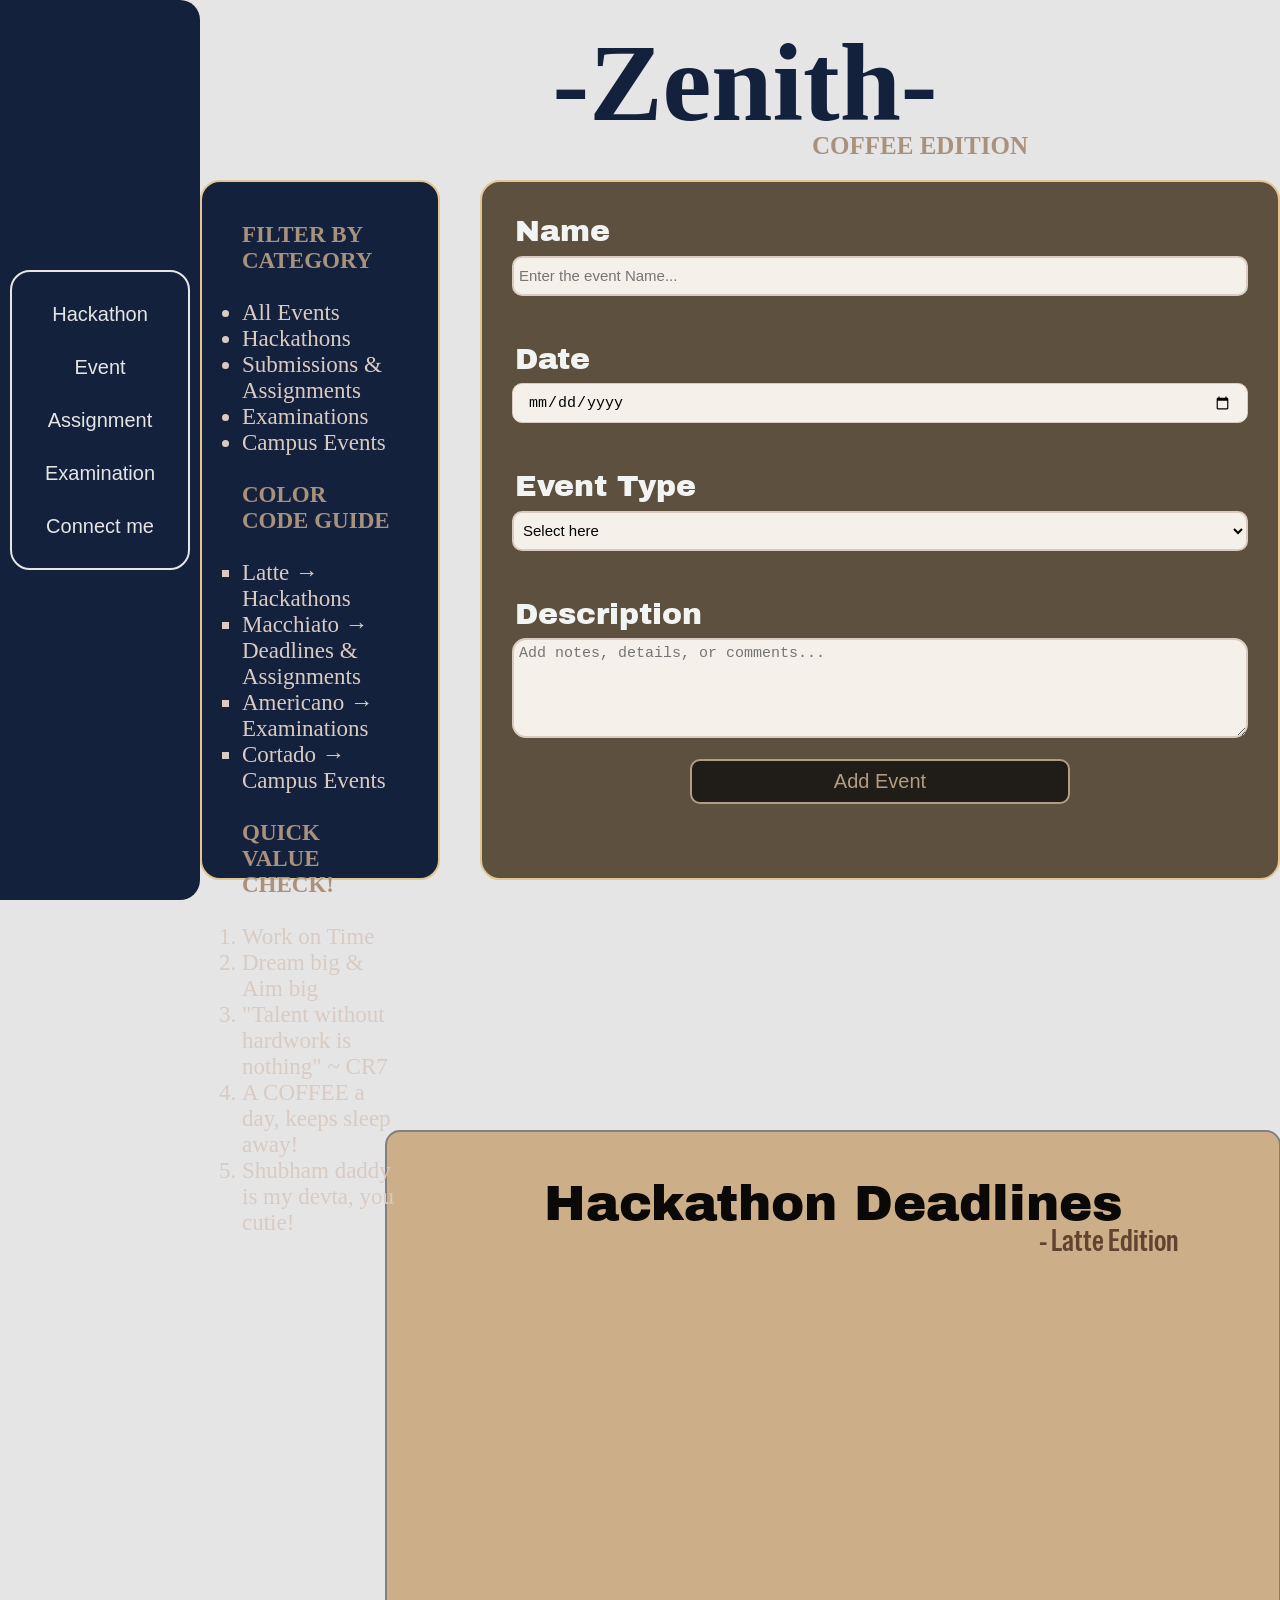
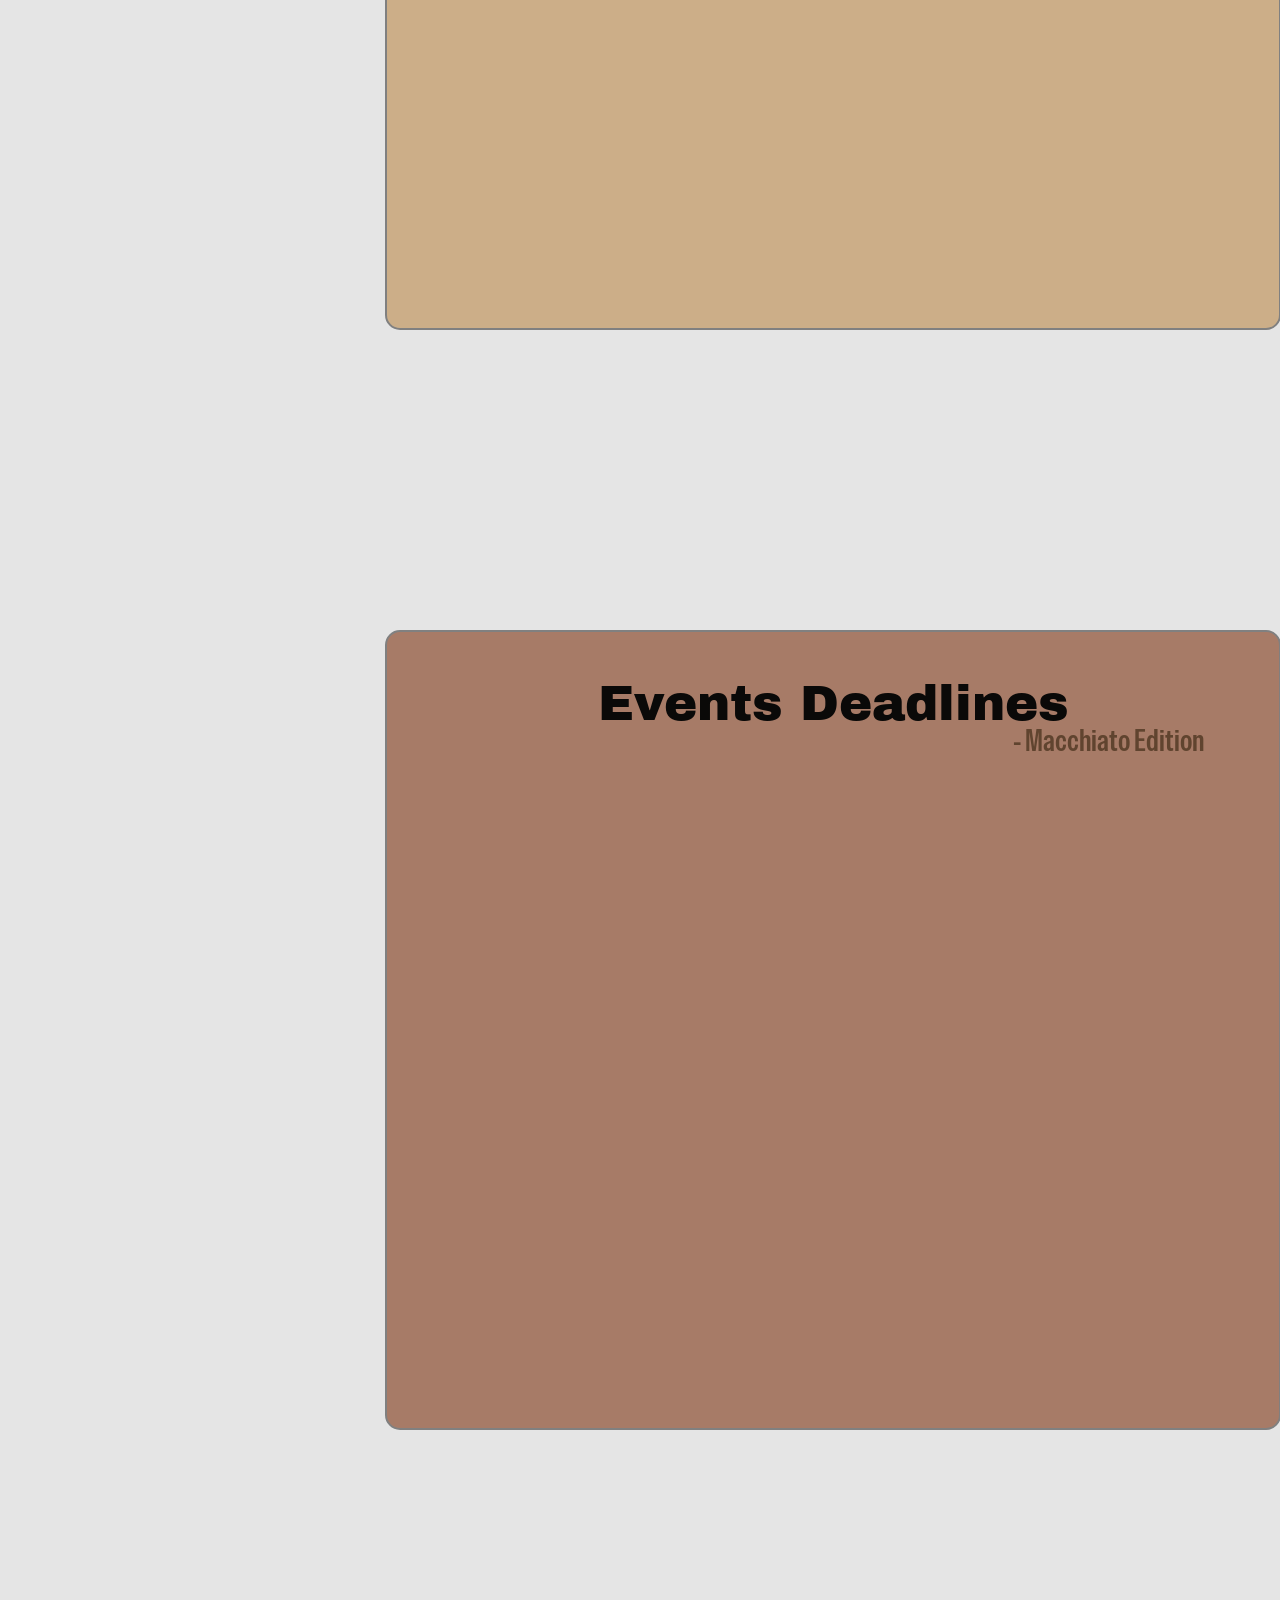
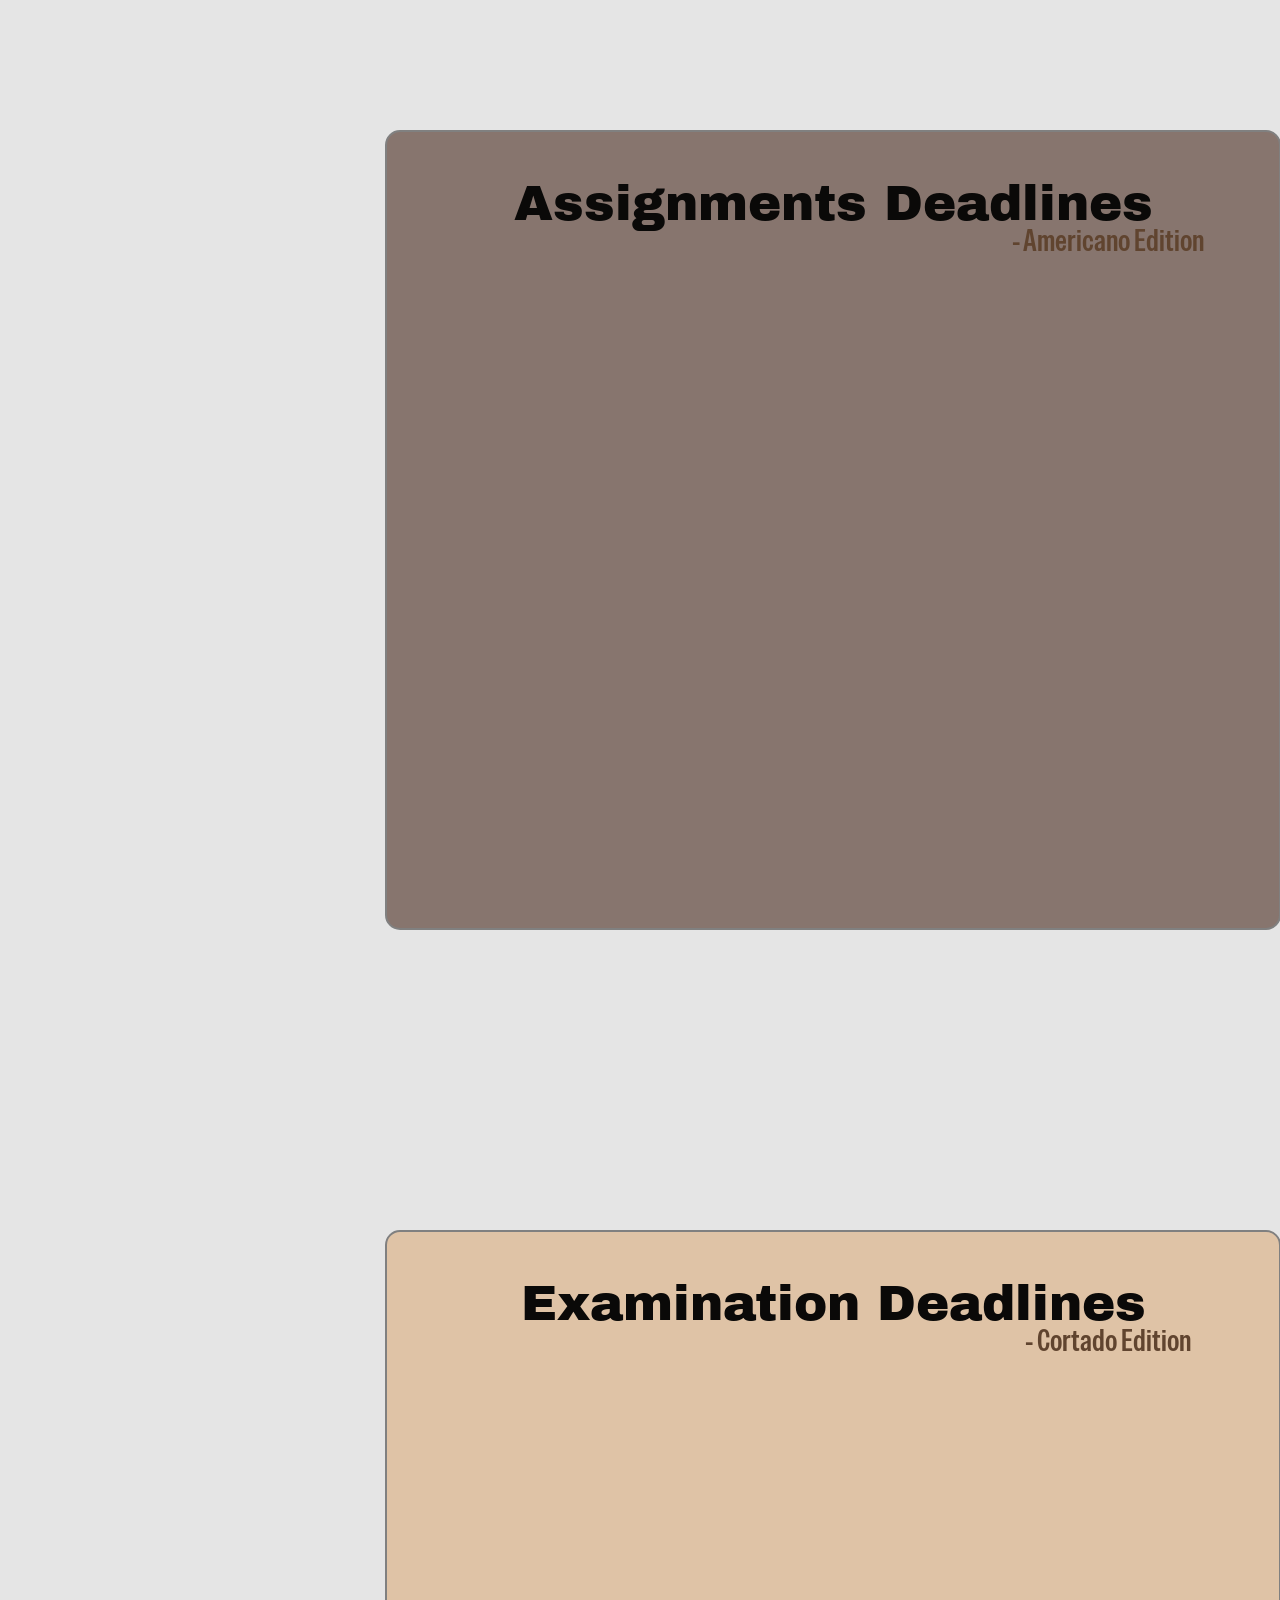
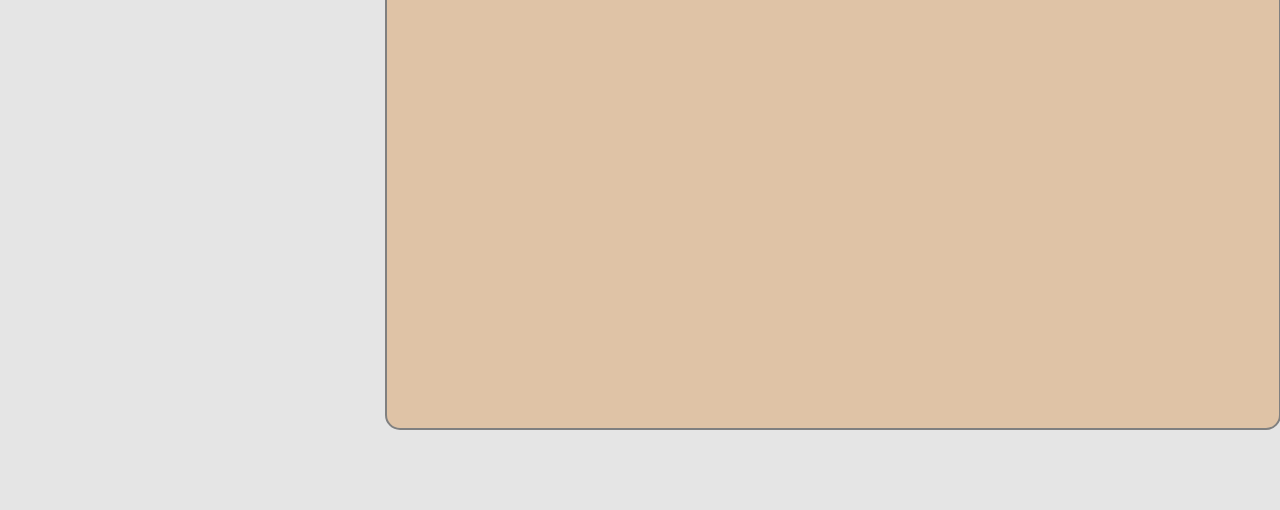
<file: Index.html>
<!DOCTYPE html>
<html lang="en">

<head>
    <meta charset="UTF-8">
    <meta name="viewport" content="width=device-width, initial-scale=1.0">
    <title>Deadline Tracker</title>
    <link rel="stylesheet" href="/ZenithMainstyle.css">
    <link rel="preconnect" href="https://fonts.googleapis.com">
    <link rel="preconnect" href="https://fonts.gstatic.com" crossorigin>
    <link href="https://fonts.googleapis.com/css2?family=Archivo+Black&family=Special+Gothic+Condensed+One&display=swap"
        rel="stylesheet">
</head>


<body>
    <link rel="stylesheet" href="/deadline-cards.css">
    <script src="/project.js" defer></script>

    <div class="header">
        <h1>-Zenith-</h1>
        <!-- <h2>"Everything I need to show up for — and everything I want to."</h2> -->
        <h2>COFFEE EDITION</h2>
    </div>

    <div class="grid-container">
        <div class="info-guide">
            <h4>FILTER BY CATEGORY</h4>
            <br>
            <ul>
                <li>All Events</li>
                <li>Hackathons</li>
                <li>Submissions & Assignments</li>
                <li>Examinations</li>
                <li>Campus Events</li>
            </ul>
            <br>

            <h4>COLOR CODE GUIDE</h4>
            <br>
            <ul type="square">
                <li>Latte → Hackathons</li>
                <li>Macchiato → Deadlines & Assignments</li>
                <li>Americano → Examinations</li>
                <li>Cortado → Campus Events</li>
            </ul>
            <br>

            <h4>QUICK VALUE CHECK!</h4>
            <br>
            <ol>
                <li>Work on Time</li>
                <li>Dream big & Aim big</li>
                <li>"Talent without hardwork is nothing" ~ CR7</li>
                <li>A COFFEE a day, keeps sleep away!</li>
                <li>Shubham daddy is my devta, you cutie!</li>
            </ol>
        </div>
        <form>

            <div class="form-card">
                <label for="event-name" class="archivo-black-regular">Name</label>
                <!-- <br> -->

                <input type="text" id="event-name" placeholder="Enter the event Name...">
                <br>
                <br>

                <label for="event-date" class="archivo-black-regular">Date</label>

                <!-- <br> -->
                <input type="date" id="event-date" min="2026-09-22">
                <br>
                <br>

                <label for="picker" class="archivo-black-regular">Event Type</label>

                <!-- <br> -->
                <select name="picker" id="picker">
                    <option value="" disabled selected hidden>Select here</option>
                    <option value="Hackathons">SST Hackathons</option>
                    <option value="Hackathons">External Hackathons</option>
                    <option value="Events">SST Event</option>
                    <option value="Events">External Events</option>
                    <option value="Assignments">SST Assignments</option>
                    <option value="Assignments">IIT-M Assignments</option>
                    <option value="Examination">SST Examinations</option>
                    <option value="Examination">IIT-M Examinations</option>
                </select>
                <br>
                <br>
                <label for="eventDescription" class="archivo-black-regular">Description</label>

                <textarea id="eventDescription" rows="3" placeholder="Add notes, details, or comments..."></textarea>
                <button type="submit">Add Event</button>
            </div>
        </form>
    </div>
    <div class="main-container">
        <div class="box1 box" id="hackathons">
            <h1 class="sectionheading archivo-black-regular">Hackathon Deadlines</h1>
            <h2 class="sectionedition special-gothic-condensed-one-regular">- Latte Edition</h2>
        </div>
        <div class="box2 box" id="events">
            <h1 class="sectionheading archivo-black-regular">Events Deadlines</h1>
            <h2 class="sectionedition special-gothic-condensed-one-regular">- Macchiato Edition</h2>
        </div>
        <div class="box3 box" id="assignments">
            <h1 class="sectionheading archivo-black-regular">Assignments Deadlines</h1>
            <h2 class="sectionedition special-gothic-condensed-one-regular">- Americano Edition</h2>
        </div>
        <div class="box4 box" id="examinations">
            <h1 class="sectionheading archivo-black-regular">Examination Deadlines</h1>
            <h2 class="sectionedition special-gothic-condensed-one-regular">- Cortado Edition</h2>
        </div>
    </div>

    </div>

    <div class="behindNav">


        <div class="navbar">
            <nav>
                <ul>
                    <li><a href="#hackathons" class="Hackathonsbutton">Hackathon</a></li>
                    <li><a href="#events" class="Eventsbuttonbutton">Event</a></li>
                    <li><a href="#assignments" class="Assignmentsbutton">Assignment</a></li>
                    <li><a href="#examinations" class="Examinationbutton">Examination</a></li>
                    <li><a href="https://www.linkedin.com/in/rishit-gupta-094703222/" target="_blank">Connect me</a></li>
                </ul>
            </nav>
        </div>
        <br>
        <br>
        <br>
        <br>
</body>

</html>
</file>
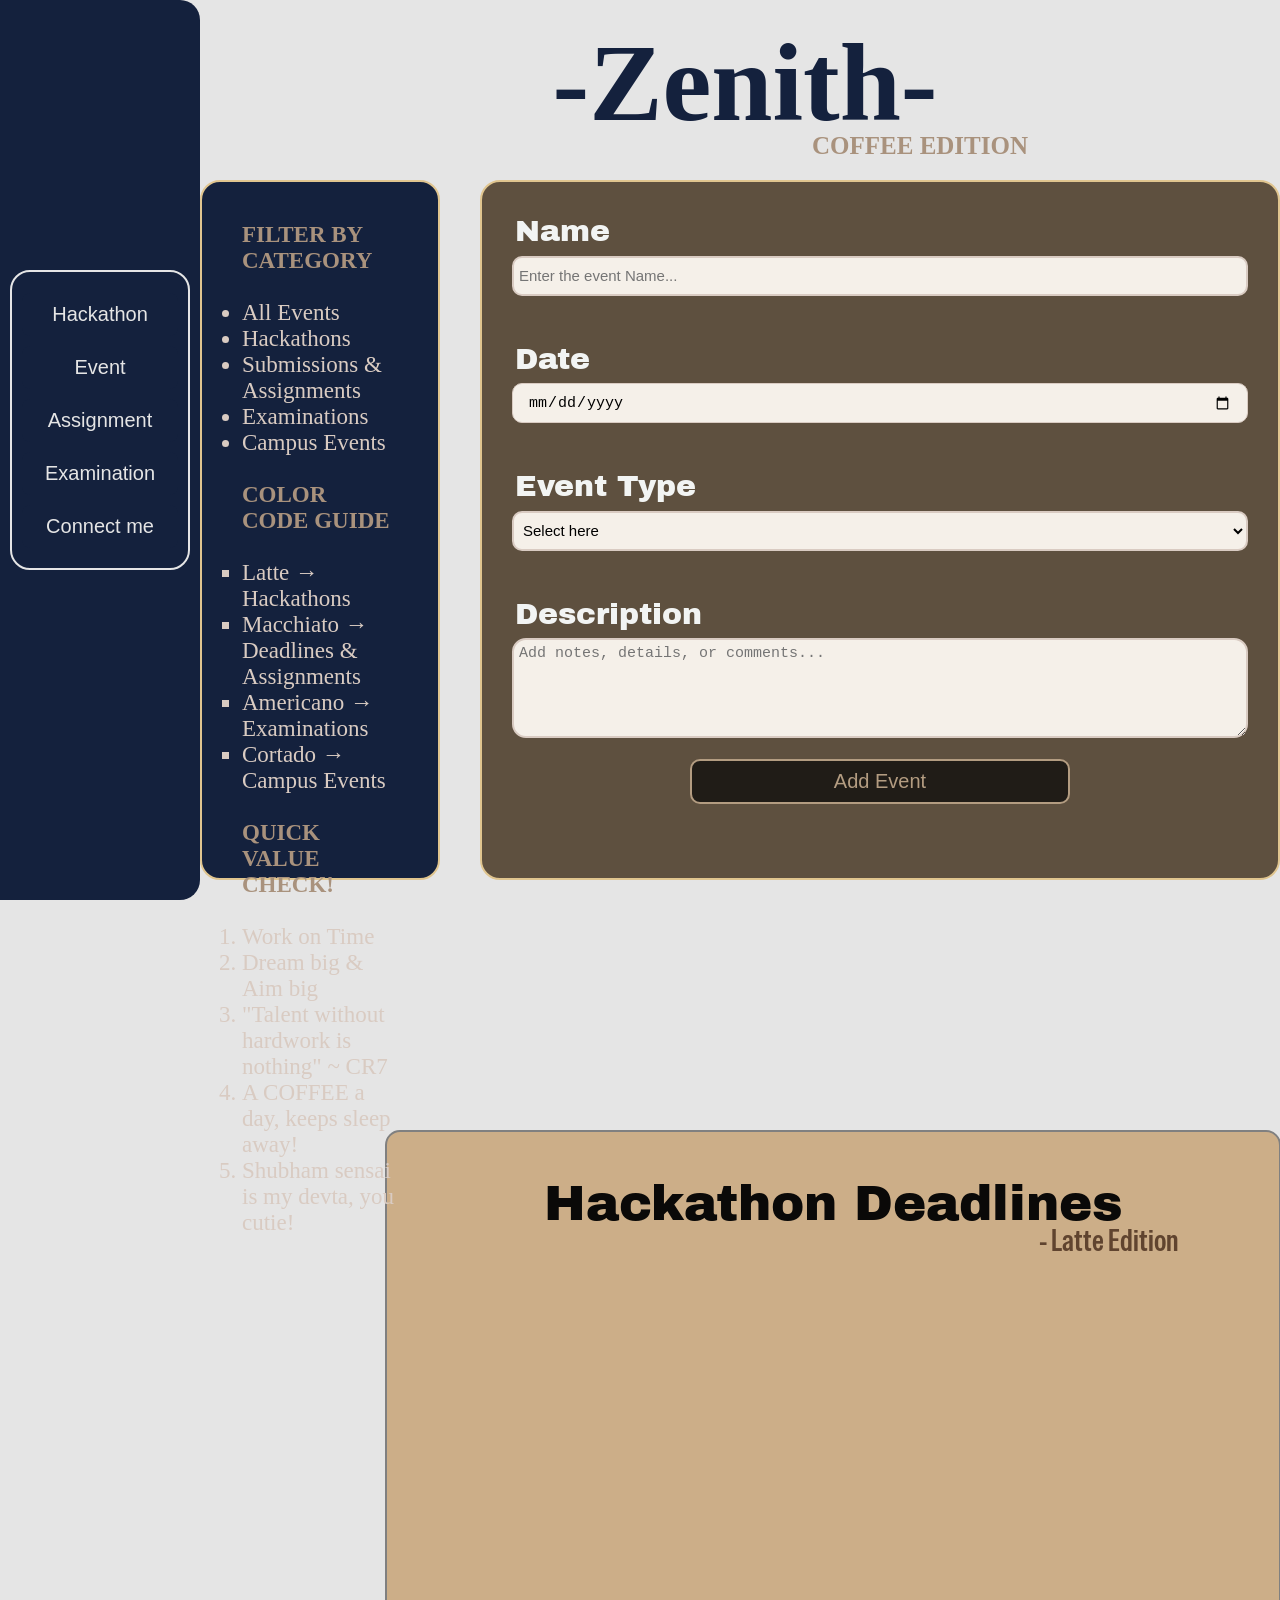
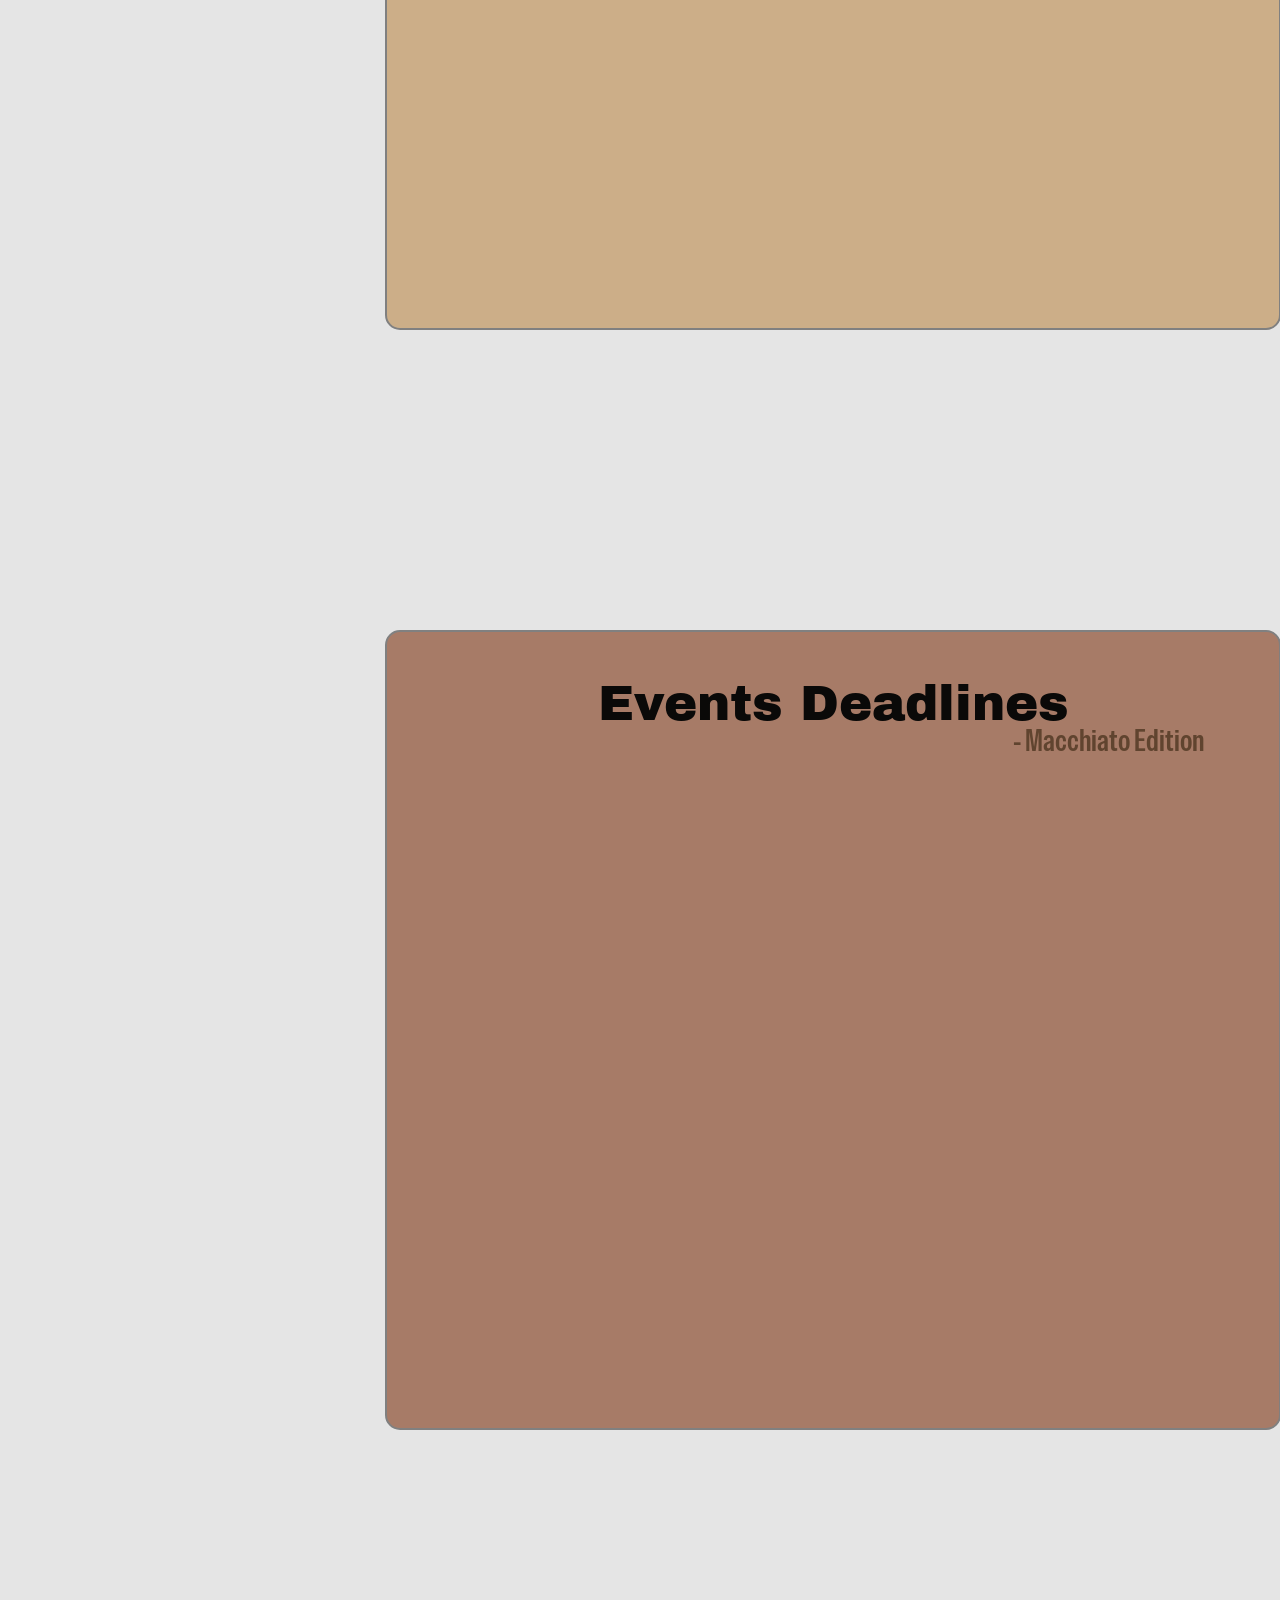
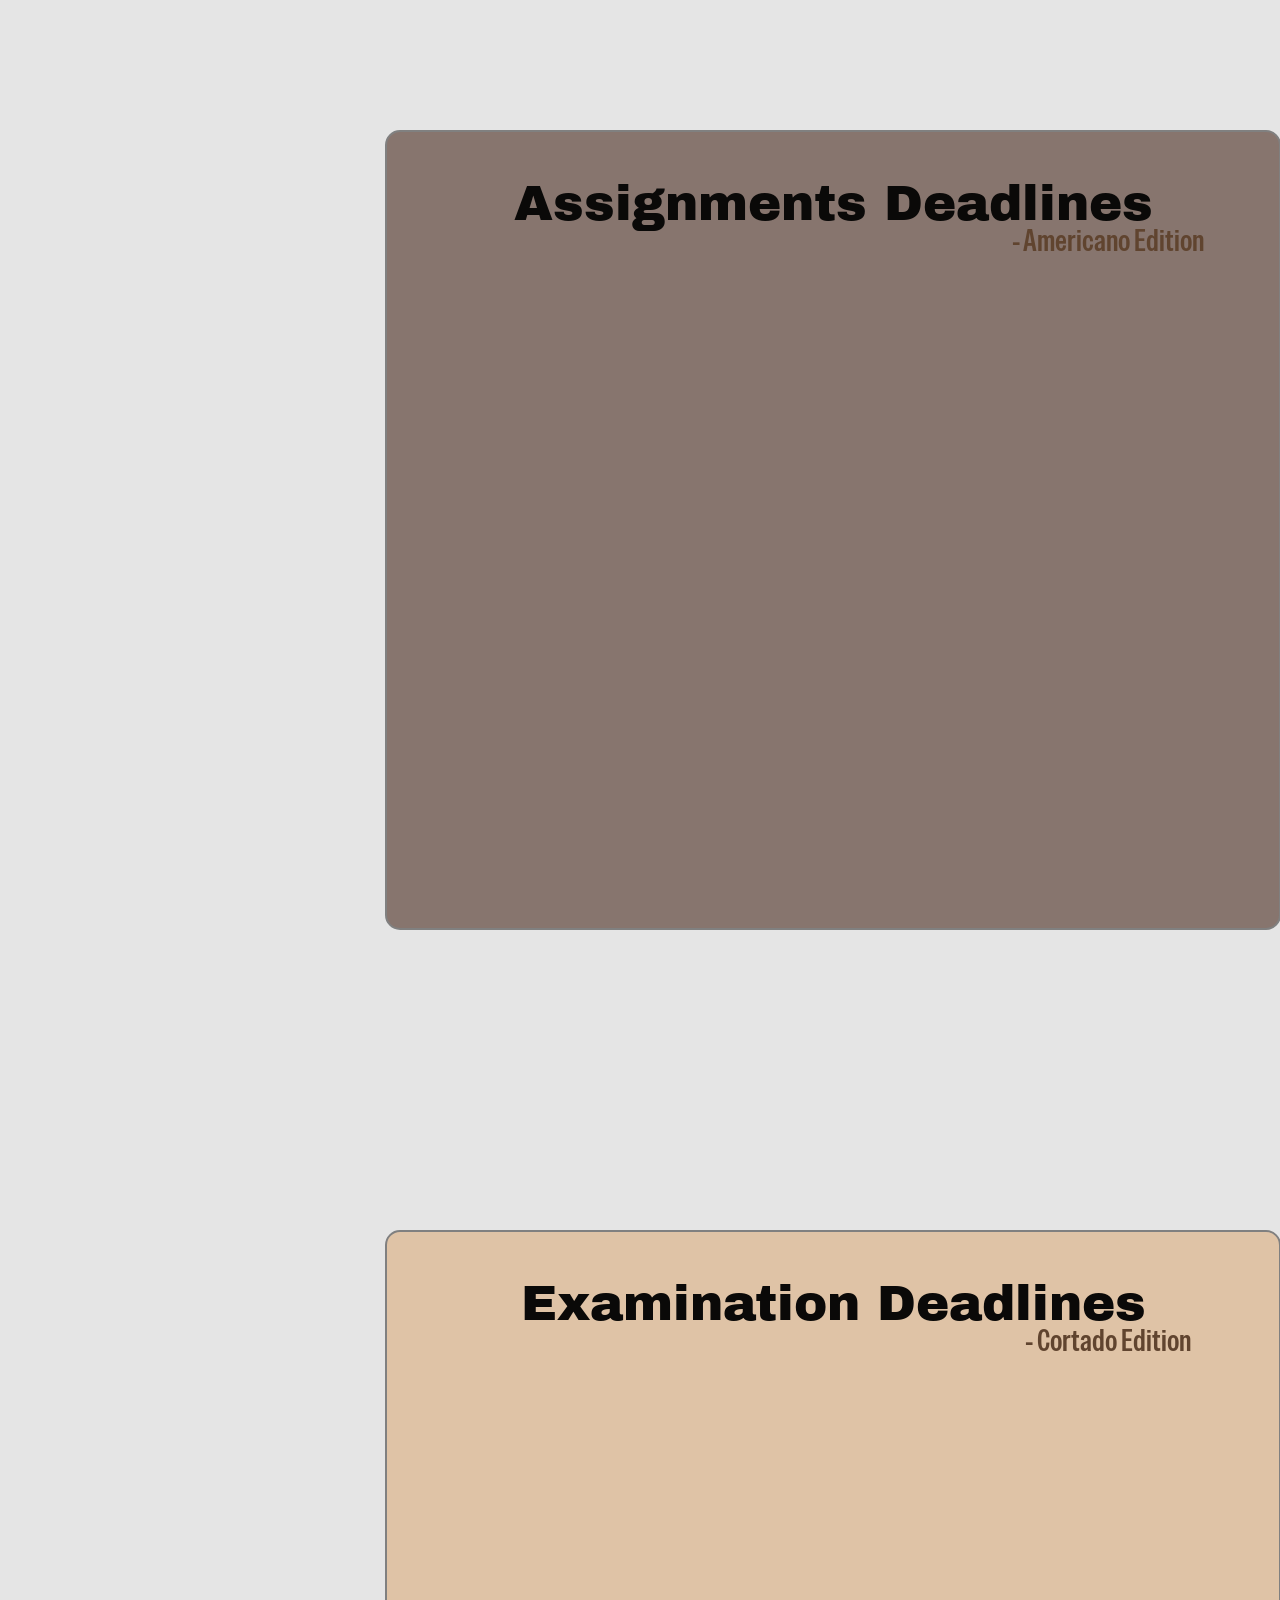
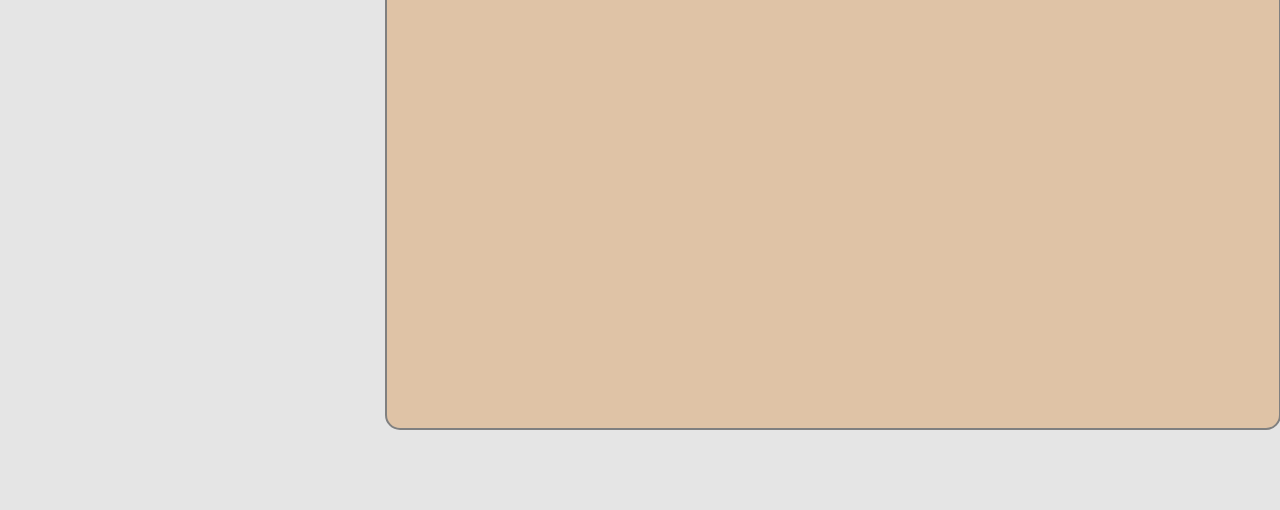
<file: index.html>
<!DOCTYPE html>
<html lang="en">

<head>
    <meta charset="UTF-8">
    <meta name="viewport" content="width=device-width, initial-scale=1.0">
    <title>Deadline Tracker</title>
    <link rel="stylesheet" href="/ZenithMainstyle.css">
    <link rel="preconnect" href="https://fonts.googleapis.com">
    <link rel="preconnect" href="https://fonts.gstatic.com" crossorigin>
    <link href="https://fonts.googleapis.com/css2?family=Archivo+Black&family=Special+Gothic+Condensed+One&display=swap"
        rel="stylesheet">
</head>


<body>
    <link rel="stylesheet" href="/deadline-cards.css">
    <script src="/project.js" defer></script>

    <div class="header">
        <h1>-Zenith-</h1>
        <!-- <h2>"Everything I need to show up for — and everything I want to."</h2> -->
        <h2>COFFEE EDITION</h2>
    </div>

    <div class="grid-container">
        <div class="info-guide">
            <h4>FILTER BY CATEGORY</h4>
            <br>
            <ul>
                <li>All Events</li>
                <li>Hackathons</li>
                <li>Submissions & Assignments</li>
                <li>Examinations</li>
                <li>Campus Events</li>
            </ul>
            <br>

            <h4>COLOR CODE GUIDE</h4>
            <br>
            <ul type="square">
                <li>Latte → Hackathons</li>
                <li>Macchiato → Deadlines & Assignments</li>
                <li>Americano → Examinations</li>
                <li>Cortado → Campus Events</li>
            </ul>
            <br>

            <h4>QUICK VALUE CHECK!</h4>
            <br>
            <ol>
                <li>Work on Time</li>
                <li>Dream big & Aim big</li>
                <li>"Talent without hardwork is nothing" ~ CR7</li>
                <li>A COFFEE a day, keeps sleep away!</li>
                <li>Shubham sensai is my devta, you cutie!</li>
            </ol>
        </div>
        <form>

            <div class="form-card">
                <label for="event-name" class="archivo-black-regular">Name</label>
                <!-- <br> -->

                <input type="text" id="event-name" placeholder="Enter the event Name...">
                <br>
                <br>

                <label for="event-date" class="archivo-black-regular">Date</label>

                <!-- <br> -->
                <input type="date" id="event-date" min="2026-09-22">
                <br>
                <br>

                <label for="picker" class="archivo-black-regular">Event Type</label>

                <!-- <br> -->
                <select name="picker" id="picker">
                    <option value="" disabled selected hidden>Select here</option>
                    <option value="Hackathons">SST Hackathons</option>
                    <option value="Hackathons">External Hackathons</option>
                    <option value="Events">SST Event</option>
                    <option value="Events">External Events</option>
                    <option value="Assignments">SST Assignments</option>
                    <option value="Assignments">IIT-M Assignments</option>
                    <option value="Examination">SST Examinations</option>
                    <option value="Examination">IIT-M Examinations</option>
                </select>
                <br>
                <br>
                <label for="eventDescription" class="archivo-black-regular">Description</label>

                <textarea id="eventDescription" rows="3" placeholder="Add notes, details, or comments..."></textarea>
                <button type="submit">Add Event</button>
            </div>
        </form>
    </div>
    <div class="main-container">
        <div class="box1 box" id="hackathons">
            <h1 class="sectionheading archivo-black-regular">Hackathon Deadlines</h1>
            <h2 class="sectionedition special-gothic-condensed-one-regular">- Latte Edition</h2>
        </div>
        <div class="box2 box" id="events">
            <h1 class="sectionheading archivo-black-regular">Events Deadlines</h1>
            <h2 class="sectionedition special-gothic-condensed-one-regular">- Macchiato Edition</h2>
        </div>
        <div class="box3 box" id="assignments">
            <h1 class="sectionheading archivo-black-regular">Assignments Deadlines</h1>
            <h2 class="sectionedition special-gothic-condensed-one-regular">- Americano Edition</h2>
        </div>
        <div class="box4 box" id="examinations">
            <h1 class="sectionheading archivo-black-regular">Examination Deadlines</h1>
            <h2 class="sectionedition special-gothic-condensed-one-regular">- Cortado Edition</h2>
        </div>
    </div>

    </div>

    <div class="behindNav">


        <div class="navbar">
            <nav>
                <ul>
                    <li><a href="#hackathons" class="Hackathonsbutton">Hackathon</a></li>
                    <li><a href="#events" class="Eventsbuttonbutton">Event</a></li>
                    <li><a href="#assignments" class="Assignmentsbutton">Assignment</a></li>
                    <li><a href="#examinations" class="Examinationbutton">Examination</a></li>
                    <li><a href="https://www.linkedin.com/in/rishit-gupta-094703222/" target="_blank">Connect me</a></li>
                </ul>
            </nav>
        </div>
        <br>
        <br>
        <br>
        <br>
</body>

</html>
</file>
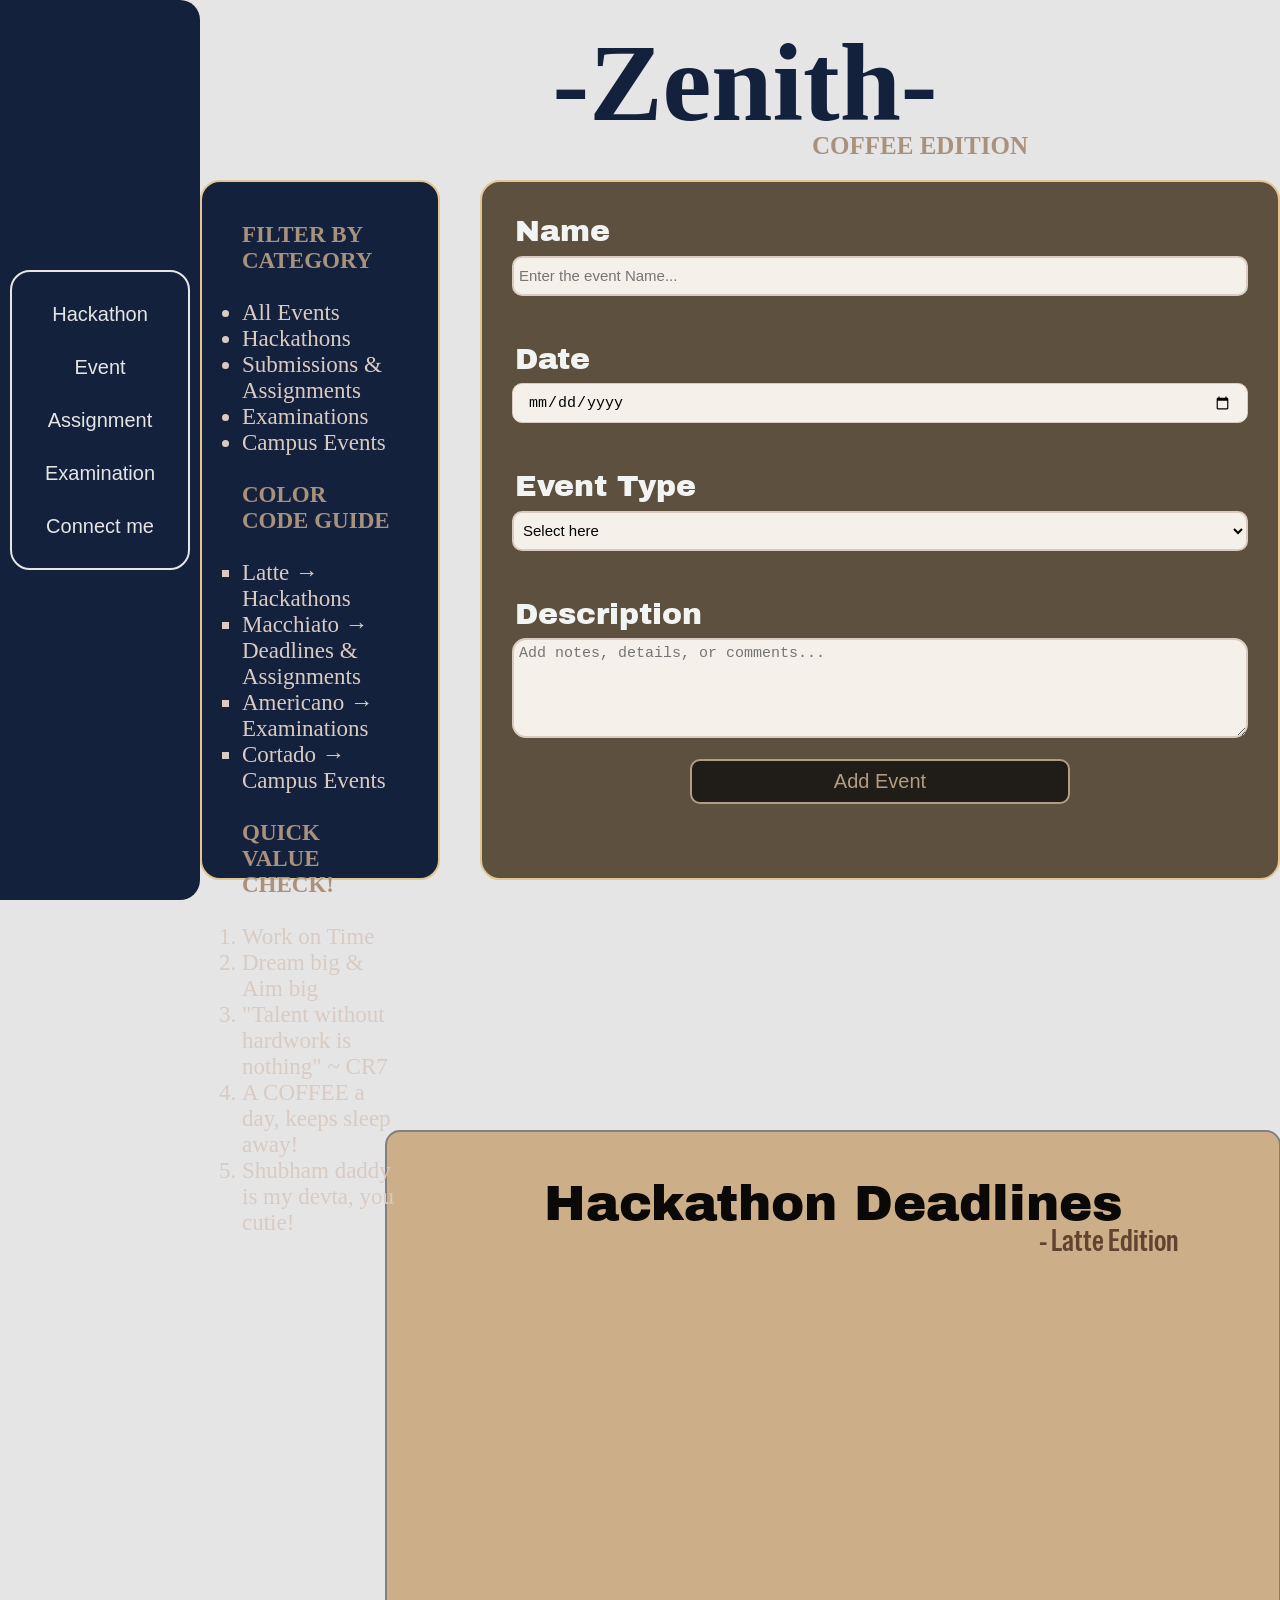
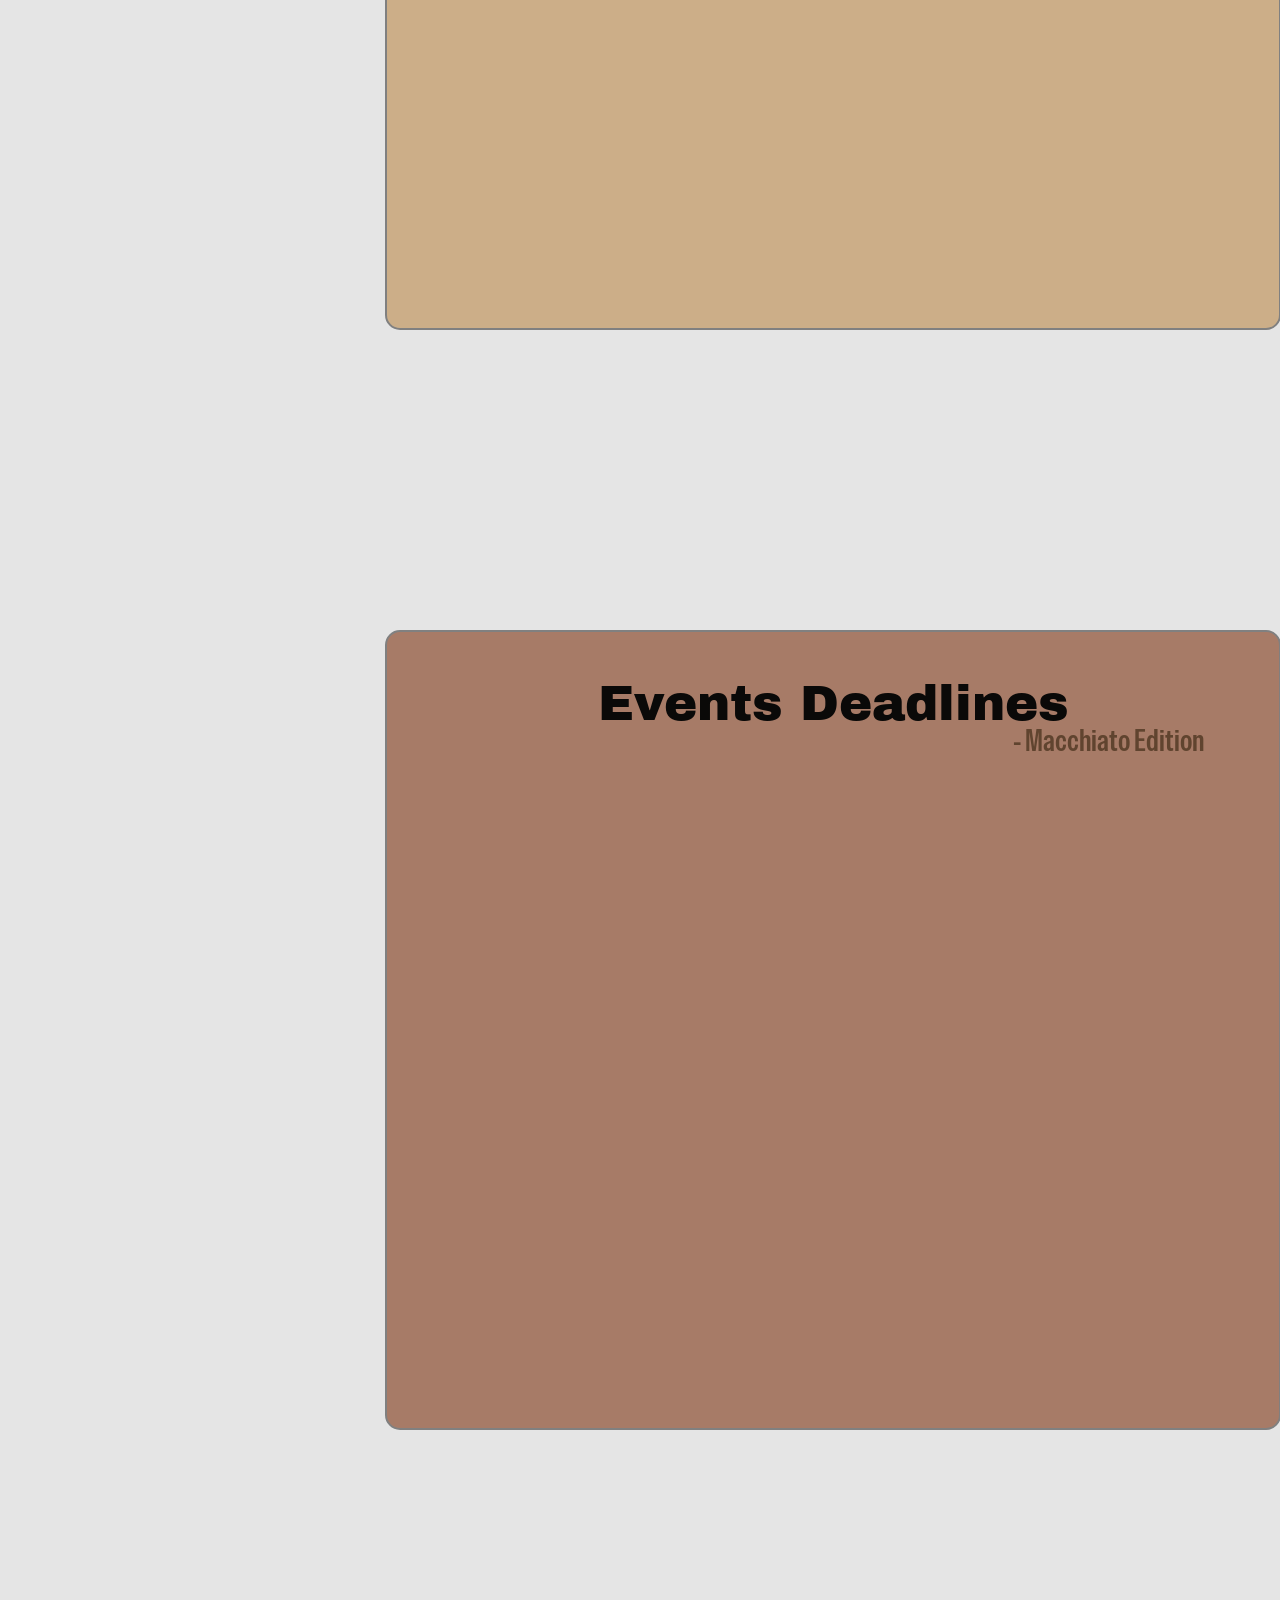
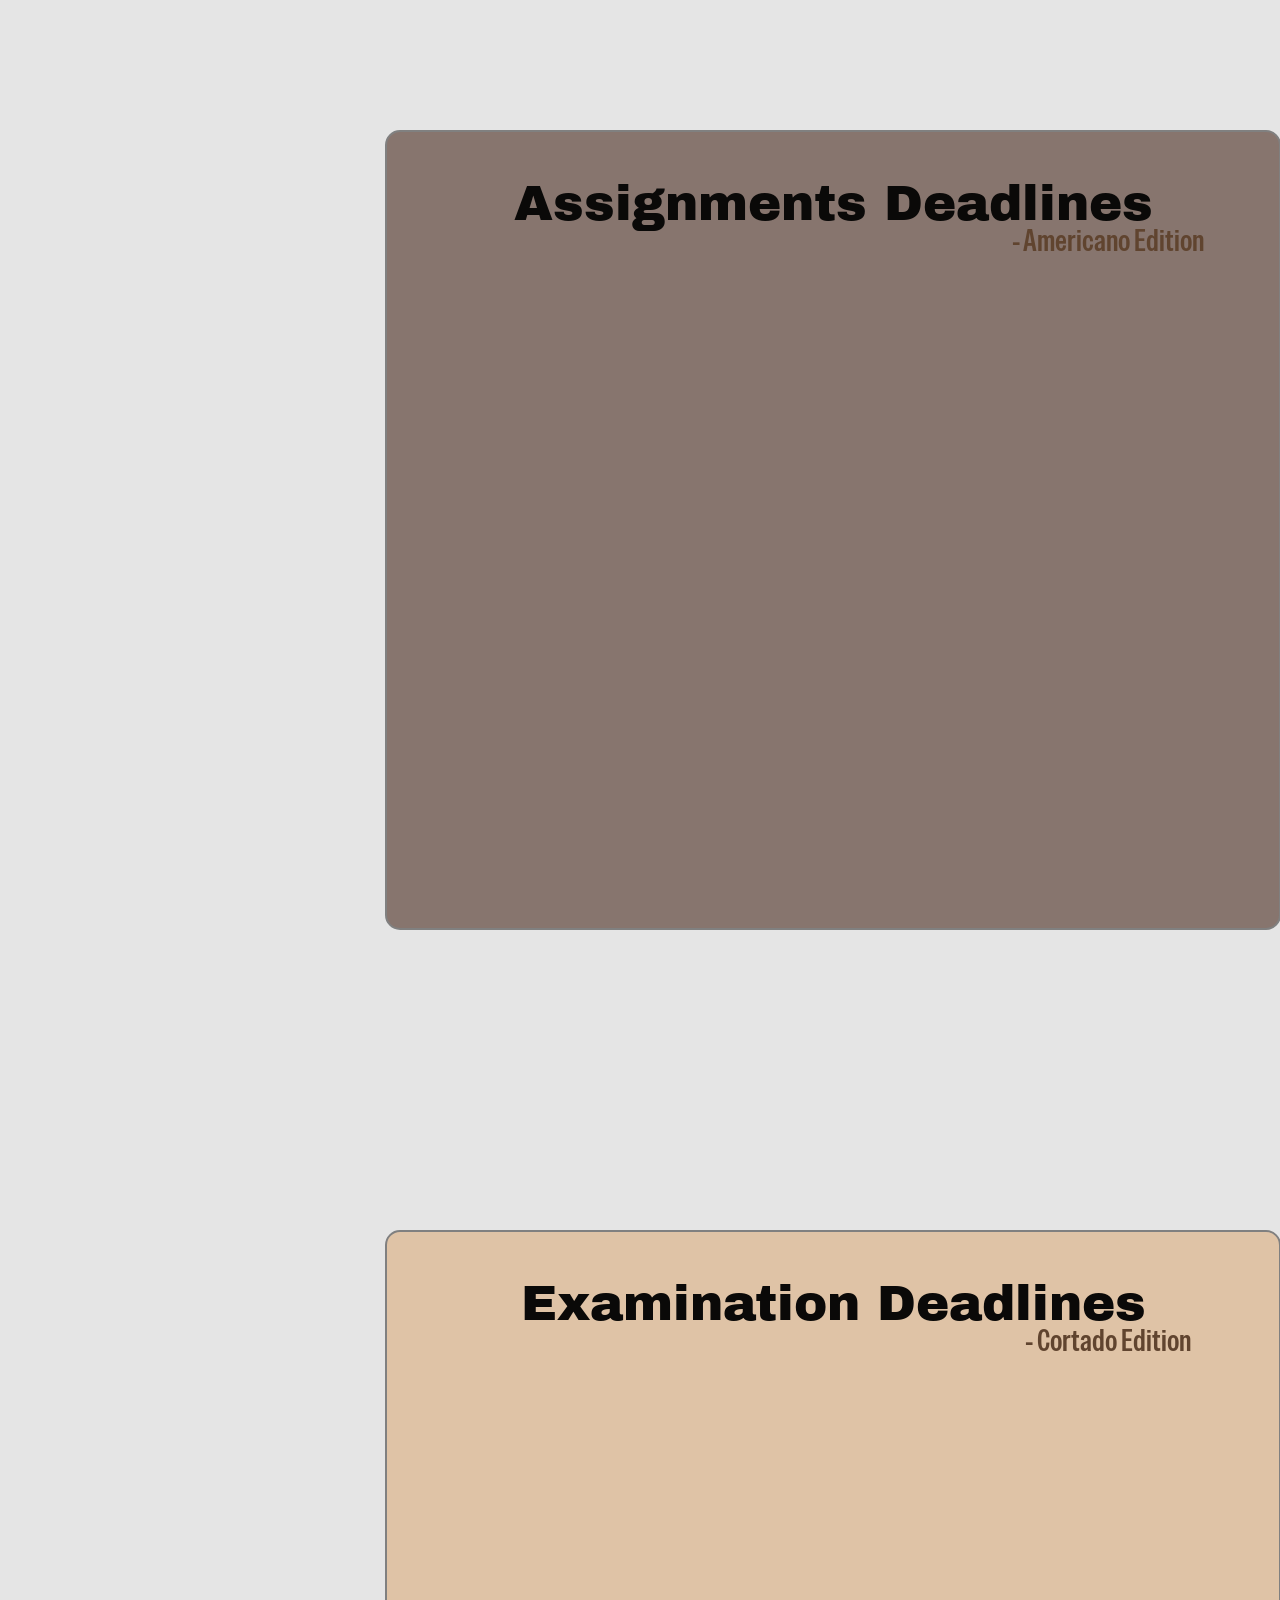
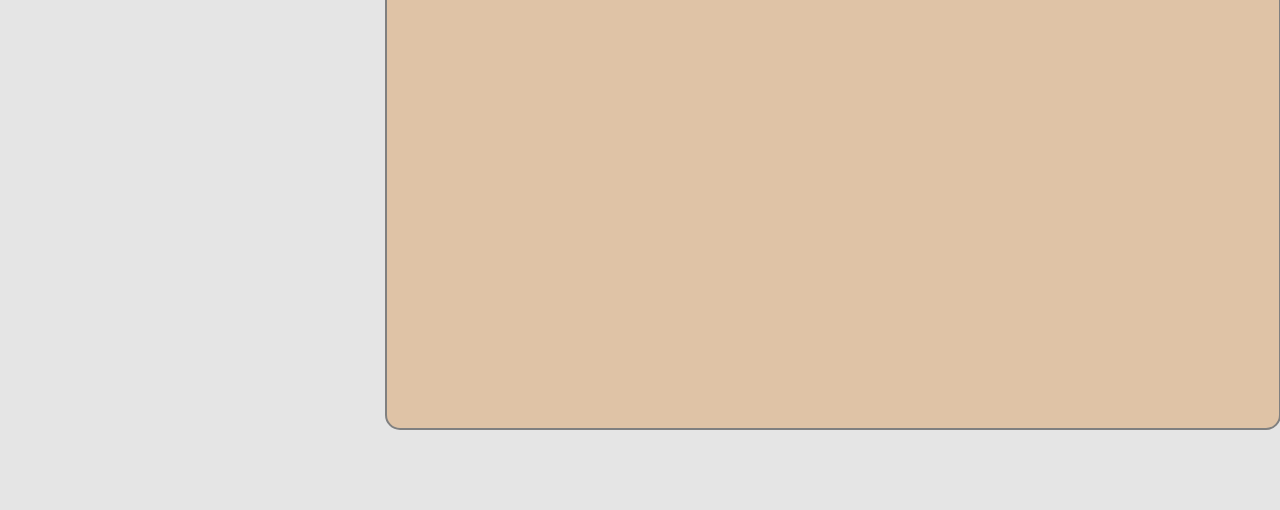
<file: ZenithMain.html>
<!DOCTYPE html>
<html lang="en">

<head>
    <meta charset="UTF-8">
    <meta name="viewport" content="width=device-width, initial-scale=1.0">
    <title>Deadline Tracker</title>
    <link rel="stylesheet" href="/ZenithMainstyle.css">
    <link rel="preconnect" href="https://fonts.googleapis.com">
    <link rel="preconnect" href="https://fonts.gstatic.com" crossorigin>
    <link href="https://fonts.googleapis.com/css2?family=Archivo+Black&family=Special+Gothic+Condensed+One&display=swap"
        rel="stylesheet">
</head>


<body>
    <link rel="stylesheet" href="/deadline-cards.css">
    <script src="/project.js" defer></script>

    <div class="header">
        <h1>-Zenith-</h1>
        <!-- <h2>"Everything I need to show up for — and everything I want to."</h2> -->
        <h2>COFFEE EDITION</h2>
    </div>

    <div class="grid-container">
        <div class="info-guide">
            <h4>FILTER BY CATEGORY</h4>
            <br>
            <ul>
                <li>All Events</li>
                <li>Hackathons</li>
                <li>Submissions & Assignments</li>
                <li>Examinations</li>
                <li>Campus Events</li>
            </ul>
            <br>

            <h4>COLOR CODE GUIDE</h4>
            <br>
            <ul type="square">
                <li>Latte → Hackathons</li>
                <li>Macchiato → Deadlines & Assignments</li>
                <li>Americano → Examinations</li>
                <li>Cortado → Campus Events</li>
            </ul>
            <br>

            <h4>QUICK VALUE CHECK!</h4>
            <br>
            <ol>
                <li>Work on Time</li>
                <li>Dream big & Aim big</li>
                <li>"Talent without hardwork is nothing" ~ CR7</li>
                <li>A COFFEE a day, keeps sleep away!</li>
                <li>Shubham daddy is my devta, you cutie!</li>
            </ol>
        </div>
        <form>

            <div class="form-card">
                <label for="event-name" class="archivo-black-regular">Name</label>
                <!-- <br> -->

                <input type="text" id="event-name" placeholder="Enter the event Name...">
                <br>
                <br>

                <label for="event-date" class="archivo-black-regular">Date</label>

                <!-- <br> -->
                <input type="date" id="event-date" min="2026-09-22">
                <br>
                <br>

                <label for="picker" class="archivo-black-regular">Event Type</label>

                <!-- <br> -->
                <select name="picker" id="picker">
                    <option value="" disabled selected hidden>Select here</option>
                    <option value="Hackathons">SST Hackathons</option>
                    <option value="Hackathons">External Hackathons</option>
                    <option value="Events">SST Event</option>
                    <option value="Events">External Events</option>
                    <option value="Assignments">SST Assignments</option>
                    <option value="Assignments">IIT-M Assignments</option>
                    <option value="Examination">SST Examinations</option>
                    <option value="Examination">IIT-M Examinations</option>
                </select>
                <br>
                <br>
                <label for="eventDescription" class="archivo-black-regular">Description</label>

                <textarea id="eventDescription" rows="3" placeholder="Add notes, details, or comments..."></textarea>
                <button type="submit">Add Event</button>
            </div>
        </form>
    </div>
    <div class="main-container">
        <div class="box1 box" id="hackathons">
            <h1 class="sectionheading archivo-black-regular">Hackathon Deadlines</h1>
            <h2 class="sectionedition special-gothic-condensed-one-regular">- Latte Edition</h2>
        </div>
        <div class="box2 box" id="events">
            <h1 class="sectionheading archivo-black-regular">Events Deadlines</h1>
            <h2 class="sectionedition special-gothic-condensed-one-regular">- Macchiato Edition</h2>
        </div>
        <div class="box3 box" id="assignments">
            <h1 class="sectionheading archivo-black-regular">Assignments Deadlines</h1>
            <h2 class="sectionedition special-gothic-condensed-one-regular">- Americano Edition</h2>
        </div>
        <div class="box4 box" id="examinations">
            <h1 class="sectionheading archivo-black-regular">Examination Deadlines</h1>
            <h2 class="sectionedition special-gothic-condensed-one-regular">- Cortado Edition</h2>
        </div>
    </div>

    </div>

    <div class="behindNav">


        <div class="navbar">
            <nav>
                <ul>
                    <li><a href="#hackathons" class="Hackathonsbutton">Hackathon</a></li>
                    <li><a href="#events" class="Eventsbuttonbutton">Event</a></li>
                    <li><a href="#assignments" class="Assignmentsbutton">Assignment</a></li>
                    <li><a href="#examinations" class="Examinationbutton">Examination</a></li>
                    <li><a href="https://www.linkedin.com/in/rishit-gupta-094703222/" target="_blank">Connect me</a></li>
                </ul>
            </nav>
        </div>
        <br>
        <br>
        <br>
        <br>
</body>

</html>
</file>
<file: ZenithMainstyle.css>
* {
    padding: 0px;
    margin: 0;
    box-sizing: border-box;
}

body {
    background-color: #e5e5e5;
    /* color: #72C7A5; */

}

nav {
    display: flex;
    flex-direction: column;
    justify-content: center;
    align-items: stretch;
    height: 300px;
    width: 180px;
    background-color: #14213d;
    border: 2px solid #e5e5e5;
    border-radius: 20px;
    padding: 10px;
    position: fixed;
    left: 10px;
    top: 30%;
    /* transform: translateY(-0%); */
    font-size: 20px;
    opacity: 1;
    backdrop-filter: blur(100px);
    font-family: 'Franklin Gothic Medium', 'Arial Narrow', Arial, sans-serif;
}

nav ul {
    list-style: none;
    padding: 0;
    margin: 0;
    display: flex;
    flex-direction: column;
    gap: 10px;
}

nav a {
    display: block;
    background-color: #14213d;
    /* color: #A8B8B0;
     */
    color: #e5e5e5;
    padding: 10px 15px;
    text-decoration: none;
    border-radius: 8px;
    text-align: center;
    /* border: 1px solid #C6AC8F; */
}

nav a:hover {
    background-color: #EAE0D5;
    color: #5E503F;
}


.behindNav {
    display: flex;
    flex-direction: column;
    height: 100%;
    width: 250px;
    background-color: #14213d;
    /* border: 2px solid #D9CBC2; */
    border-radius: 20px;
    position: fixed;
    left: -50px;
    top: 0;
}

.header {
    margin-left: 210px;
}

h1 {
    font-size: 110px;
    color: #14213d;
    margin-top: 20px;
    text-align: center;
    margin-bottom: -15px;
}

h2 {
    font-size: 25px;
    /* color: rgb(76, 74, 74); */
    margin-bottom: 20px;
    text-align: center;
    color: #A9927D;
    margin-left: 350px;


}


#event-date {
    padding: 15px;
    border: 1px solid #D9CBC2;
    border-radius: 10px;
    background-color: #F5F0E9;
    color: black;
    font-size: 15px;
}

label {
    font-size: 30px;
    font-family: Arial, Helvetica, sans-serif;
    padding: 3px;
    color: #F2F4F3;

}

input {
    /* width: 100%; */
    height: 40px;
    box-sizing: border-box;
    padding: 5px;
    font-size: 15px;
    border: 2px solid #D9CBC2;
    border-radius: 10px;
    background-color: #F5F0E9;
}

select {
    width: 100%;
    height: 40px;
    box-sizing: border-box;
    padding: 5px;
    font-size: 15px;
    border: 2px solid #D9CBC2;
    border-radius: 10px;
    background-color: #F5F0E9;
}

/* select:hover{
    background-color: #201c17;
    color: #F5F0E9;
} */

button {
    display: block;
    margin: 10px auto;
    height: 45px;
    width: 380px;
    font-family: Arial, Helvetica, sans-serif;
    font-size: 20px;
    border: 2px solid #b39c81;
    border-radius: 10px;
    background-color: #201c17;
    color: #b39c81;
    margin-top: 15px;

}

button:hover {
    color: #E0C58F;
    background-color: #0A0908;

}

.grid-container {
    display: flex;
    flex-direction: row;
    margin-left: 200px;
    justify-content: center;
    align-items: center;
    /* justify-content:; */
    /* align-items: center;  */
    gap: 40px;
    /* max-width: 100%; */
    /* margin: 0 auto;
  padding: 20px; */
}

.info-guide {
    /* width: ; */
    /* margin:150px; */
    display: grid;
    /* gap:50px; */
    /* grid-template-columns: 1fr 1fr; */
    /* text-align: center; */
    color: #D9CBC2;
    background-color: #14213d;
    font-size: 23px;
    /* margin-top: 40px; */
    /* margin-left: 350px; */
    border: 2px solid #E0C58F;
    border-radius: 20px;
    padding: 40px;
    height: 700px;
    backdrop-filter: blur(7px);
}

.info-guide h4 {
    margin-top: 0;
    color: #A9927D;
}


.form-card {
    height: 700px;
    width: 800px;
    display: grid;
    /* grid-template-columns: 1fr; */
    /* grid-template-rows: 1fr 1fr; */
    font-size: small;
    padding: 30px;
    /* flex-direction: column; */
    max-width: 800px;
    background-color: #5E503F;
    /* padding: 24px; */
    border: 2px solid #E0C58F;
    border-radius: 20px;
    /* box-sizing: border-box; */
    /* width: 1992px; */
    /* height:610px;  */
    /* margin-top: 39px; */
    /* margin-right: 100px; */
    position: relative;
}

/* .info-guide2 {
    position: absolute;
    color:#D9CBC2;
    /* margin-left: 895px; */
/* margin-top: 530px; */
/* z-index: 10;
    font-size:25px;
    border:2px solid grey;
    border-radius: 10px;
    padding: 30px;
    width:870px;
    height: 100px; */
/* } */

#eventDescription {
    width: 100%;
    height: 100px;
    box-sizing: border-box;
    padding: 5px;
    font-size: 15px;
    border: 2px solid #D9CBC2;
    border-radius: 14px;
    background-color: #F5F0E9;
}

.special-gothic-condensed-one-regular {
    font-family: "Special Gothic Condensed One", sans-serif;
    font-weight: 400;
    font-style: normal;
}

.archivo-black-regular {
    font-family: "Archivo Black", sans-serif;
    font-weight: 400;
    font-style: normal;
}

.main-container {
    display: flex;
    flex-direction: column;
    gap: 300px;
    width: 100%;
    margin-left: 385px;
    margin-top: 250px;
}

.box1 {
    width: 70%;
    height: 800px;
    background-color: #CCAE88;
    border: 2px solid grey;
    border-radius: 15px;
    padding: 5px;
}

.box2 {
    width: 70%;
    height: 800px;
    background-color: #A77B67;
    border: 2px solid grey;
    border-radius: 15px;
    padding: 5px;
}

.box3 {
    width: 70%;
    height: 800px;
    background-color: #87756E;
    border: 2px solid grey;
    border-radius: 15px;
    padding: 5px;
}

.box4 {
    width: 70%;
    height: 800px;
    background-color: #dfc3a6;
    border: 2px solid grey;
    border-radius: 15px;
    padding: 5px;
}

#examinations {
    margin-bottom: 80px;
}

.sectionheading {
    font-size: 50px;
    color: #0A0908;
    margin-top: 20px;
    text-align: center;
    margin-bottom: 0px;
}

html {
    scroll-behavior: smooth;
}


.box {
    scroll-margin-top: 70px;
}

html,
body {
    max-width: 100%;
    overflow-x: hidden;
}

.sectionedition {
    font-size: 30px;
    /* color: rgb(76, 74, 74); */
    margin-bottom: 20px;
    text-align: center;
    color: #60442f;
    margin-left: 550px;
    margin-top: -10px;
}
</file>
<file: deadline-cards.css>
.box {
    height: auto;
    min-height: 800px;
    padding: 24px;
}

.deadline-cards {
    display: grid;
    grid-template-columns: repeat(auto-fit, minmax(320px, 1fr));
    gap: 24px;
    margin: 40px 12px 10px;
}

.deadline-card {
    --card-accent: #5e503f;
    --card-soft: #e5ddd4;
    position: relative;
    padding: 24px;
    color: #201c17;
    background-color: #f5f0e9;
    border: 1px solid rgba(32, 28, 23, 0.28);
    border-left: 7px solid var(--card-accent);
    border-radius: 10px;
    box-shadow: 0 9px 18px rgba(20, 33, 61, 0.14);
}

/* Each section gets its own coffee shade. */
#hackathons .deadline-card {
    --card-accent: #8a5a38;
    --card-soft: #ead7bd;
}

#events .deadline-card {
    --card-accent: #6c4033;
    --card-soft: #e1c7bc;
}

#assignments .deadline-card {
    --card-accent: #5e504a;
    --card-soft: #ddd4cf;
}

#examinations .deadline-card {
    --card-accent: #815438;
    --card-soft: #ead2b9;
}

.card-top-row {
    display: flex;
    align-items: flex-start;
    justify-content: space-between;
    gap: 18px;
}

.event-title {
    display: flex;
    align-items: center;
    flex-wrap: wrap;
    gap: 10px;
}

.deadline-card h3 {
    margin: 0;
    color: #201c17;
    font-family: "Archivo Black", sans-serif;
    font-size: 24px;
    line-height: 1.2;
    overflow-wrap: anywhere;
}

.event-type {
    padding: 5px 8px;
    color: #f5f0e9;
    background-color: var(--card-accent);
    border-radius: 4px;
    font-family: Arial, Helvetica, sans-serif;
    font-size: 11px;
    font-weight: 700;
    letter-spacing: 0.02em;
    white-space: nowrap;
}

.deadline-card .delete-event {
    flex: 0 0 auto;
    width: auto;
    height: auto;
    margin: 0;
    padding: 7px 10px;
    color: var(--card-accent);
    background: transparent;
    border: 1px solid var(--card-accent);
    border-radius: 5px;
    font-family: Arial, Helvetica, sans-serif;
    font-size: 13px;
    cursor: pointer;
}

.deadline-card .delete-event:hover {
    color: #f5f0e9;
    background-color: #7b302b;
    border-color: #7b302b;
}

.event-date-display {
    margin: 14px 0 22px;
    color: var(--card-accent);
    font-family: Arial, Helvetica, sans-serif;
    font-size: 14px;
    font-weight: 700;
}

.countdown-label {
    margin: 0 0 7px;
    color: #5e503f;
    font-family: Arial, Helvetica, sans-serif;
    font-size: 11px;
    font-weight: 700;
    letter-spacing: 0.12em;
    text-transform: uppercase;
}

.countdown {
    display: grid;
    grid-template-columns: repeat(4, 1fr);
    margin-bottom: 22px;
    overflow: hidden;
    background-color: var(--card-soft);
    border: 1px solid rgba(32, 28, 23, 0.18);
    border-radius: 8px;
}

.countdown-part {
    min-width: 0;
    padding: 13px 5px 11px;
    text-align: center;
}

.countdown-part + .countdown-part {
    border-left: 1px solid rgba(32, 28, 23, 0.18);
}

.countdown-part strong,
.countdown-part span {
    display: block;
}

.countdown-part strong {
    color: #201c17;
    font-family: "Archivo Black", sans-serif;
    font-size: clamp(20px, 2vw, 27px);
    line-height: 1;
}

.countdown-part span {
    margin-top: 5px;
    color: #5e503f;
    font-family: Arial, Helvetica, sans-serif;
    font-size: 10px;
    font-weight: 700;
    letter-spacing: 0.04em;
    text-transform: uppercase;
}

.event-description {
    margin: 0;
    padding-top: 17px;
    color: #3c332a;
    border-top: 1px solid #d9cbc2;
    font-family: Arial, Helvetica, sans-serif;
    font-size: 15px;
    line-height: 1.55;
    white-space: pre-wrap;
}

.event-description::before {
    content: "Notes";
    display: block;
    margin-bottom: 5px;
    color: var(--card-accent);
    font-size: 11px;
    font-weight: 700;
    letter-spacing: 0.1em;
    text-transform: uppercase;
}

.deadline-passed {
    margin: 0 0 22px;
    padding: 12px;
    color: #f5f0e9;
    background-color: #7b302b;
    border-radius: 6px;
    text-align: center;
    font-family: "Archivo Black", sans-serif;
    font-size: 15px;
}

.deadline-card.is-expired {
    border-left-color: #7b302b;
}

.form-message {
    min-height: 22px;
    margin: 0;
    text-align: center;
    font-family: Arial, Helvetica, sans-serif;
    font-size: 15px;
    font-weight: 700;
}

.form-message-error {
    color: #ffd0ca;
}

.form-message-success {
    color: #d9f5d0;
}

@media (max-width: 700px) {
    .deadline-cards {
        grid-template-columns: 1fr;
        margin-right: 0;
        margin-left: 0;
    }

    .deadline-card {
        padding: 19px;
    }

    .card-top-row {
        align-items: stretch;
        flex-direction: column;
    }

    .deadline-card .delete-event {
        align-self: flex-start;
    }

    .countdown {
        grid-template-columns: repeat(2, 1fr);
    }

    .countdown-part:nth-child(3) {
        border-left: 0;
    }

    .countdown-part:nth-child(n + 3) {
        border-top: 1px solid rgba(32, 28, 23, 0.18);
    }
}
</file>
